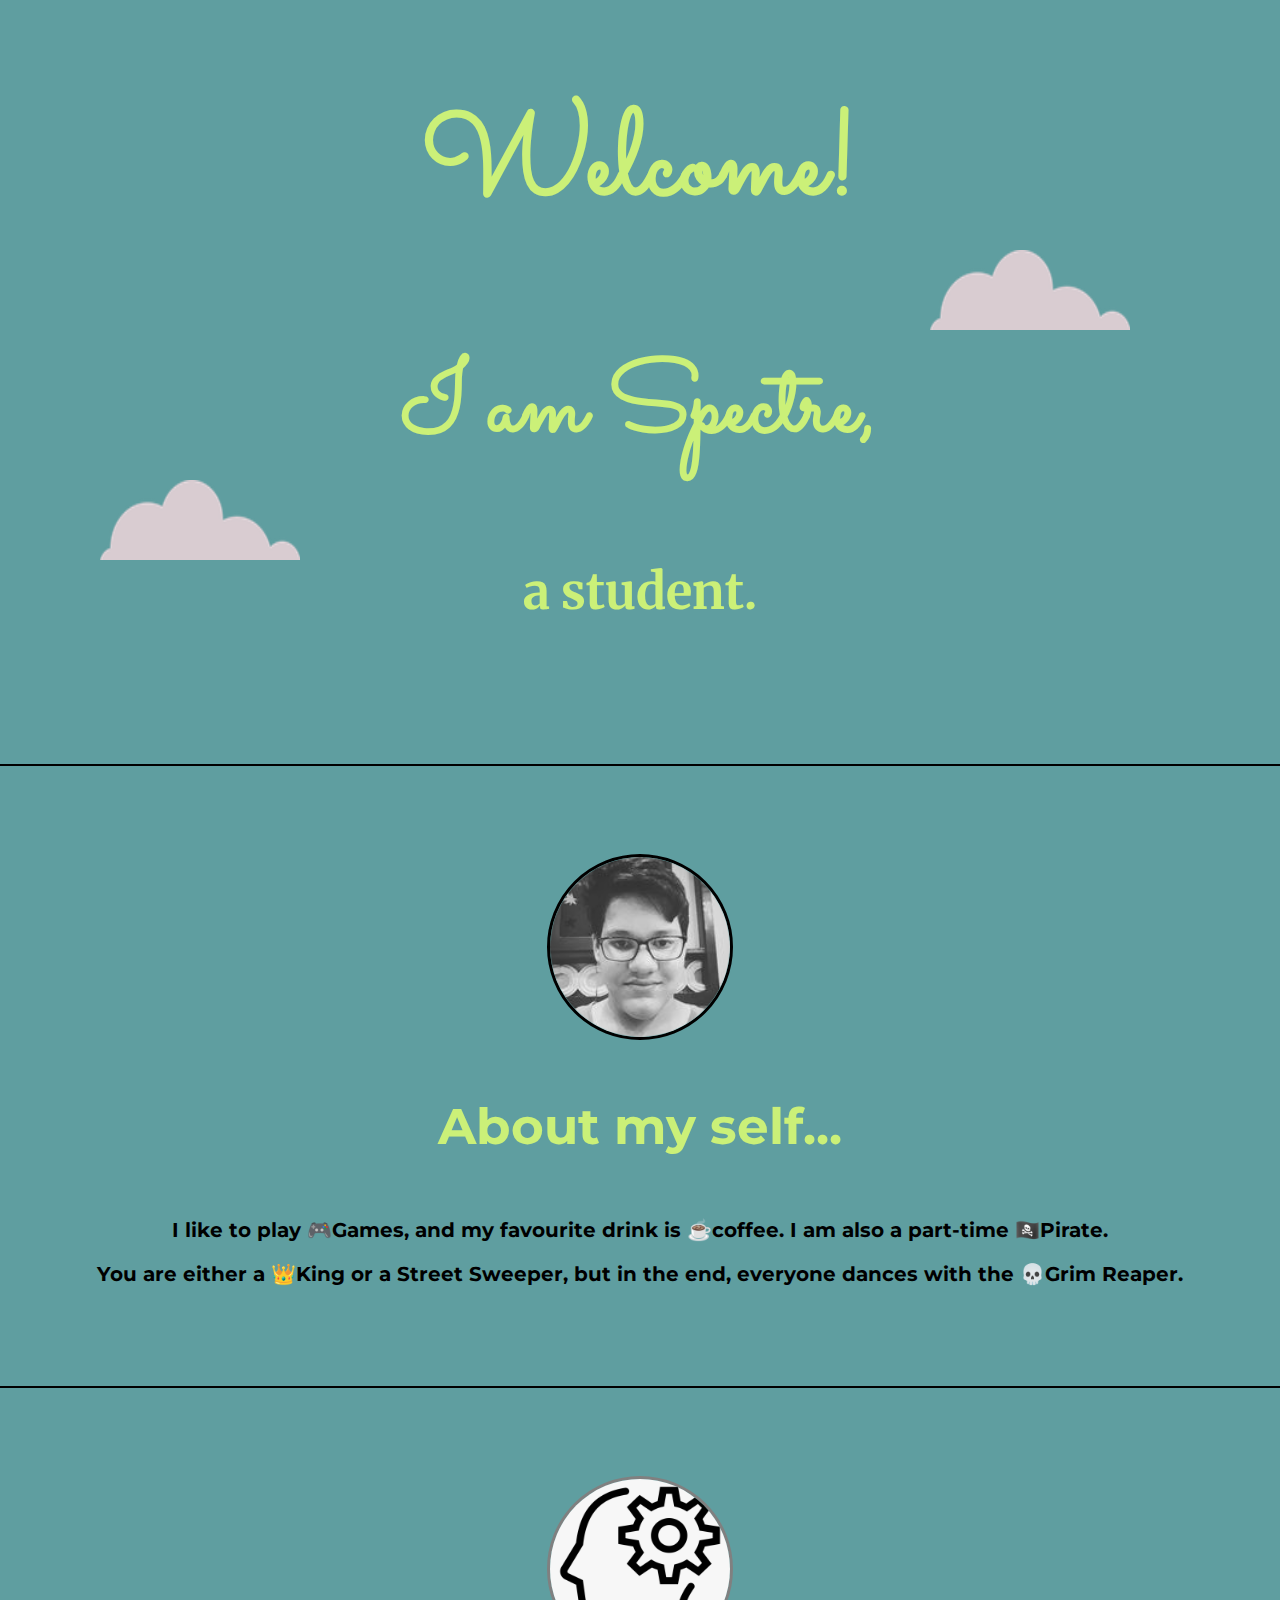
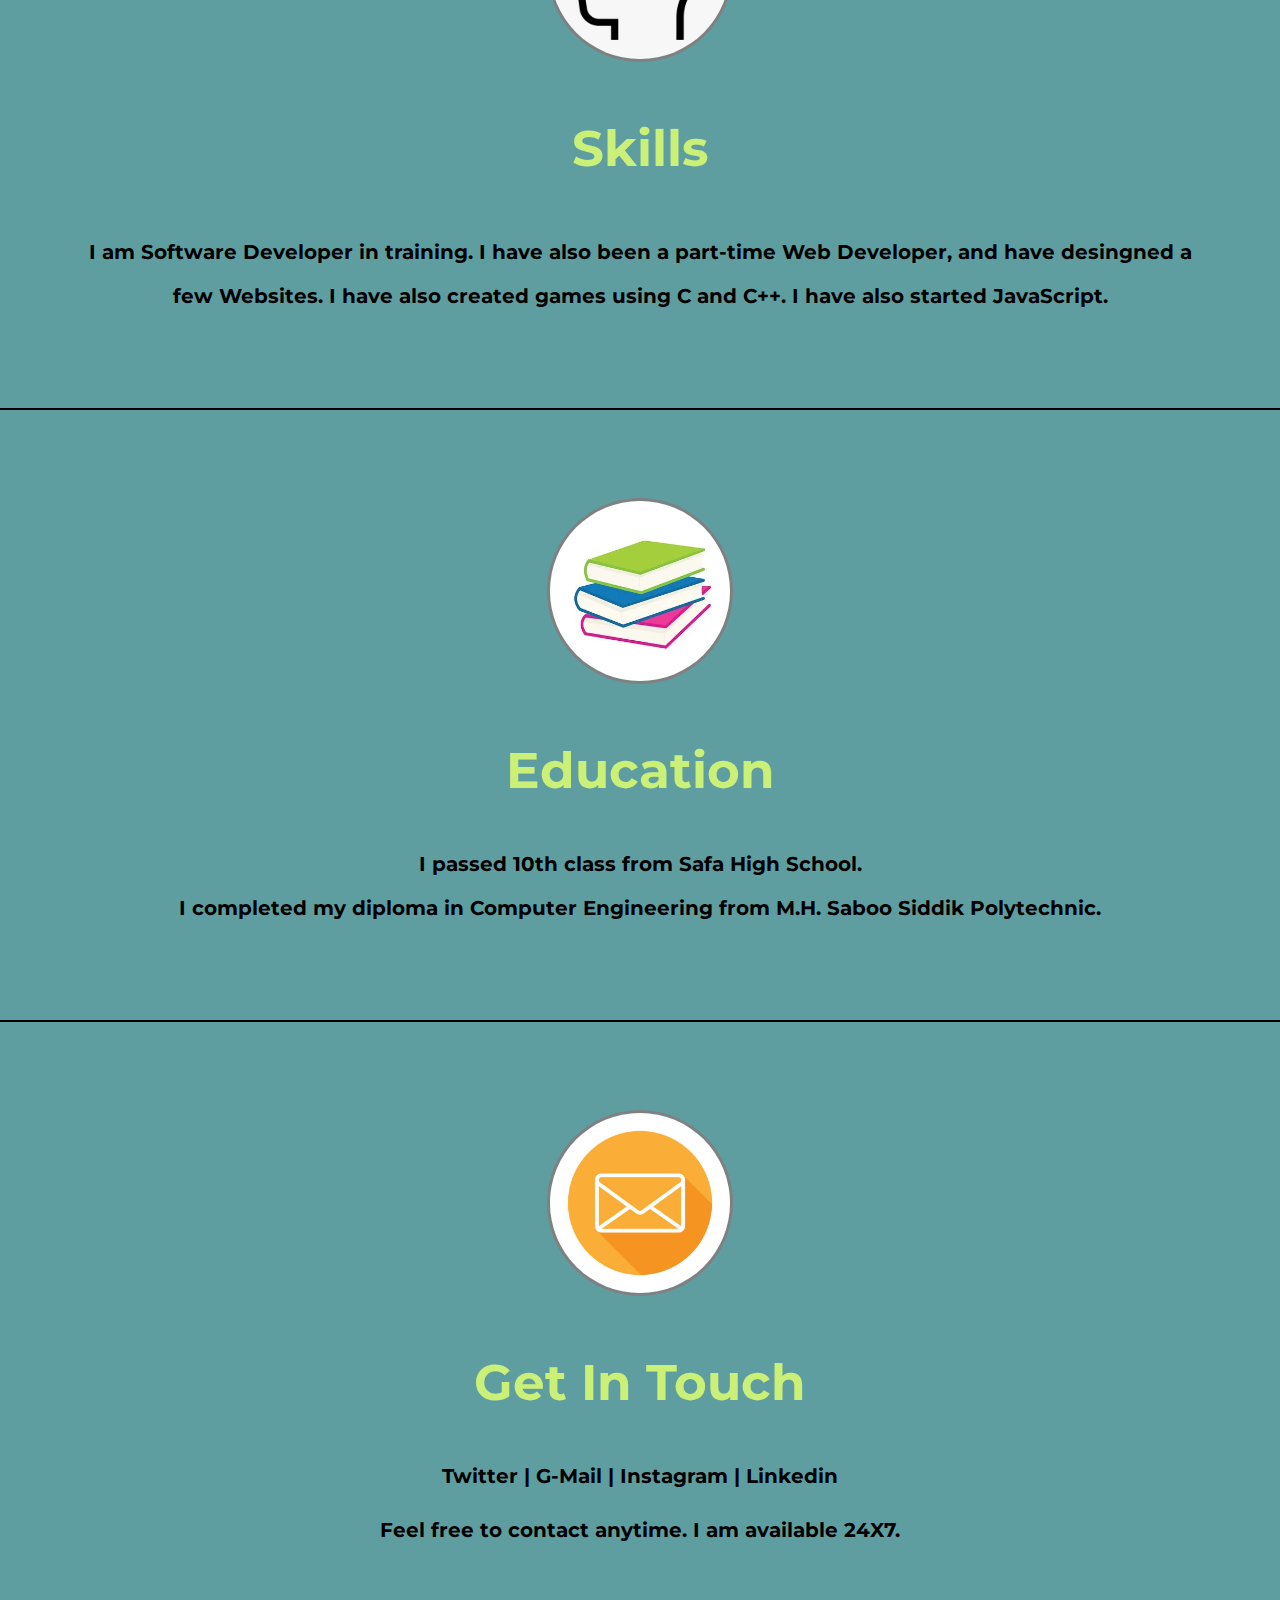
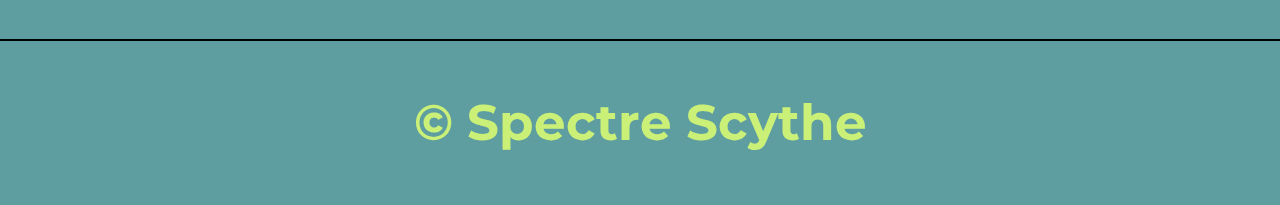
<file: index.html>
<!DOCTYPE html>
<html lang="en" dir="ltr">

<head>
  <meta charset="utf-8">
  <title>Profile</title>
  <link rel="stylesheet" href="style.css">
  <link rel="icon" href="pic.ico">

  <link rel="preconnect" href="https://fonts.googleapis.com">
  <link rel="preconnect" href="https://fonts.gstatic.com" crossorigin>
  <link href="https://fonts.googleapis.com/css2?family=Merriweather&family=Montserrat:wght@300&family=Sacramento&display=swap" rel="stylesheet">

  <link rel="preconnect" href="https://fonts.googleapis.com">
  <link rel="preconnect" href="https://fonts.gstatic.com" crossorigin>
  <link href="https://fonts.googleapis.com/css2?family=Merriweather&family=Montserrat:wght@300&family=Sacramento&display=swap" rel="stylesheet">

  <link rel="preconnect" href="https://fonts.googleapis.com">
  <link rel="preconnect" href="https://fonts.gstatic.com" crossorigin>
  <link href="https://fonts.googleapis.com/css2?family=Merriweather&family=Montserrat:wght@300&family=Sacramento&display=swap" rel="stylesheet">
</head>

<body>
  <div class="Top_Container">
    <h1 class="Welcome">Welcome!</h1>
    <img class="Right_cloud" src="cloud.png" alt="cloud-pic">
    <h1 class="Spectre">I am Spectre,</h1>
    <h2 class="Student">a student.</h2>
    <img class="Left_cloud" src="cloud.png" alt="cloud-pic">
    <hr class="Top_hr">
  </div>
  <div class="First_Container">
    <img class="Profile_Pic" src="DP.png" alt="Profile-pic">
    <h2 class="About">About my self...</h2>
    <h3 class="Bio">I like to play 🎮Games, and my favourite drink is ☕coffee. I am also a part-time 🏴‍☠️Pirate.</h3>
    <h3 class="Pun">You are either a 👑King or a Street Sweeper, but in the end, everyone dances with the 💀Grim Reaper.</h3>
    <hr class="First_hr">
  </div>
  <div class="Second_Container">
    <img class="Skills_img" src="s3.png" alt="skills-pic">
    <h2 class="Skills">Skills</h2>
    <h3 class="Coding1">I am <a href="https://en.wikipedia.org/wiki/Software_development">Software Developer</a> in training. I have also been a part-time <a href="https://en.wikipedia.org/wiki/Web_developer">Web Developer</a>, and have desingned a</h3>
    <h3 class="Coding2"> few Websites. I have also created games using <a href="https://en.wikipedia.org/wiki/C%2B%2B">C and C++</a>. I have also started <a href="https://en.wikipedia.org/wiki/JavaScript">JavaScript</a>.</h3>
    <hr class="Second_hr">
  </div>
  <div class="Third_Container">
    <img class="Education_img" src="education.webp" alt="education-pic">
    <h2 class="Education">Education</h2>
    <h3 class="School">I passed 10th class from <a href="https://safahighschool.org/">Safa High School</a>.</h3>
    <h3 class="College">I completed my diploma in Computer Engineering from <a href="https://www.mhssce.ac.in/">M.H. Saboo Siddik Polytechnic</a>.</h3>
    <hr class="Third_hr">
  </div>
  <div class="Contact_Me">
    <img class="Contact_img" src="mail.jpg" alt="contact-pic">
    <h2 class="Get_In_Touch">Get In Touch</h2>
    <h3 class="Contact_Links">
      <a href="https://twitter.com/i/flow/login">Twitter </a>|
      <a href="https://accounts.google.com/ServiceLogin/signinchooser?service=mail&passive=1209600&osid=1&continue=https%3A%2F%2Fmail.google.com%2Fmail%2Fu%2F0%2F&followup=https%3A%2F%2Fmail.google.com%2Fmail%2Fu%2F0%2F&emr=1&flowName=GlifWebSignIn&flowEntry=ServiceLogin">G-Mail </a>|
      <a href="https://www.instagram.com/accounts/emailsignup/">Instagram </a>|
      <a href="https://in.linkedin.com/">Linkedin</a>
    </h3>
    <h2 class="Free">Feel free to contact anytime. I am available 24X7.</h2>
    <hr class="Last_hr">
    <h2 class="Copyright">© Spectre Scythe</h2>
  </div>
</body>

</html>
</file>
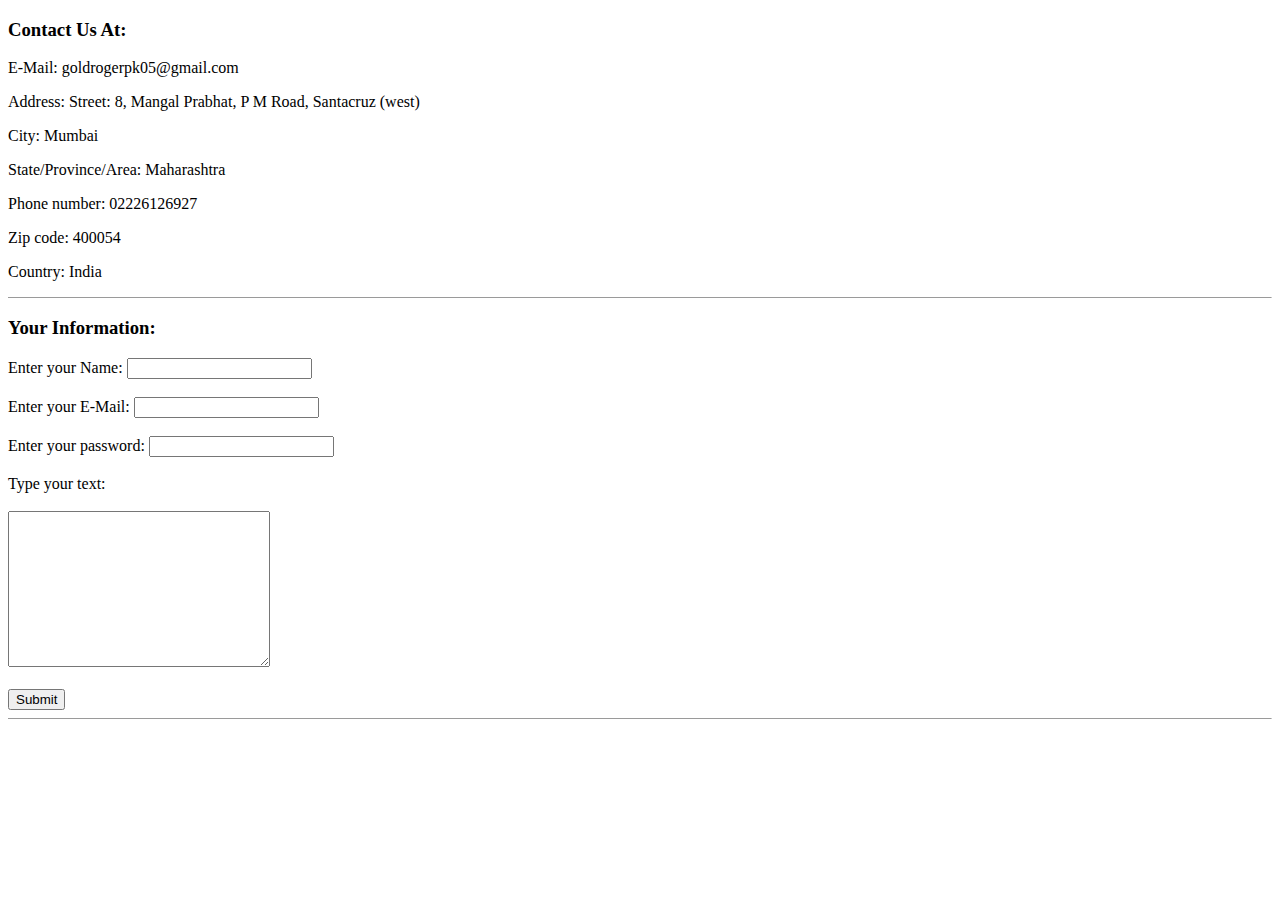
<file: Contact.html>
<!DOCTYPE html>
<html lang="en" dir="ltr">

<head>
  <meta charset="utf-8">
  <title>Contact Us</title>
</head>

<body>
  <h3>Contact Us At:</h3>
  <p>E-Mail: goldrogerpk05@gmail.com</p>
  <p>Address: Street: 8, Mangal Prabhat, P M Road, Santacruz (west)</p>
  <p>City: Mumbai</p>
  <p>State/Province/Area: Maharashtra</p>
  <p>Phone number: 02226126927</p>
  <p>Zip code: 400054</p>
  <p>Country: India</p>
  <hr size="1" noshades>
  <form class="" action="mailto:goldrogerpk05@gmail.com" method="post" enctype="
  ">
  <h3>Your Information:</h3>
    <label>Enter your Name:</label>
    <input type="text" name="yourName" value=""><br><br>
    <label>Enter your E-Mail:</label>
    <input type="email" name="yourE-Mail" value=""><br><br>
    <label>Enter your password:</label>
    <input type="password" name="yourPassword" value=""><br><br>
    <label>Type your text:</label><br><br>
    <textarea name="yourMessage" rows="10" cols="30"></textarea><br><br>
    <input type="submit">
  </form>
  <hr size="1" noshades>

</html>
</file>
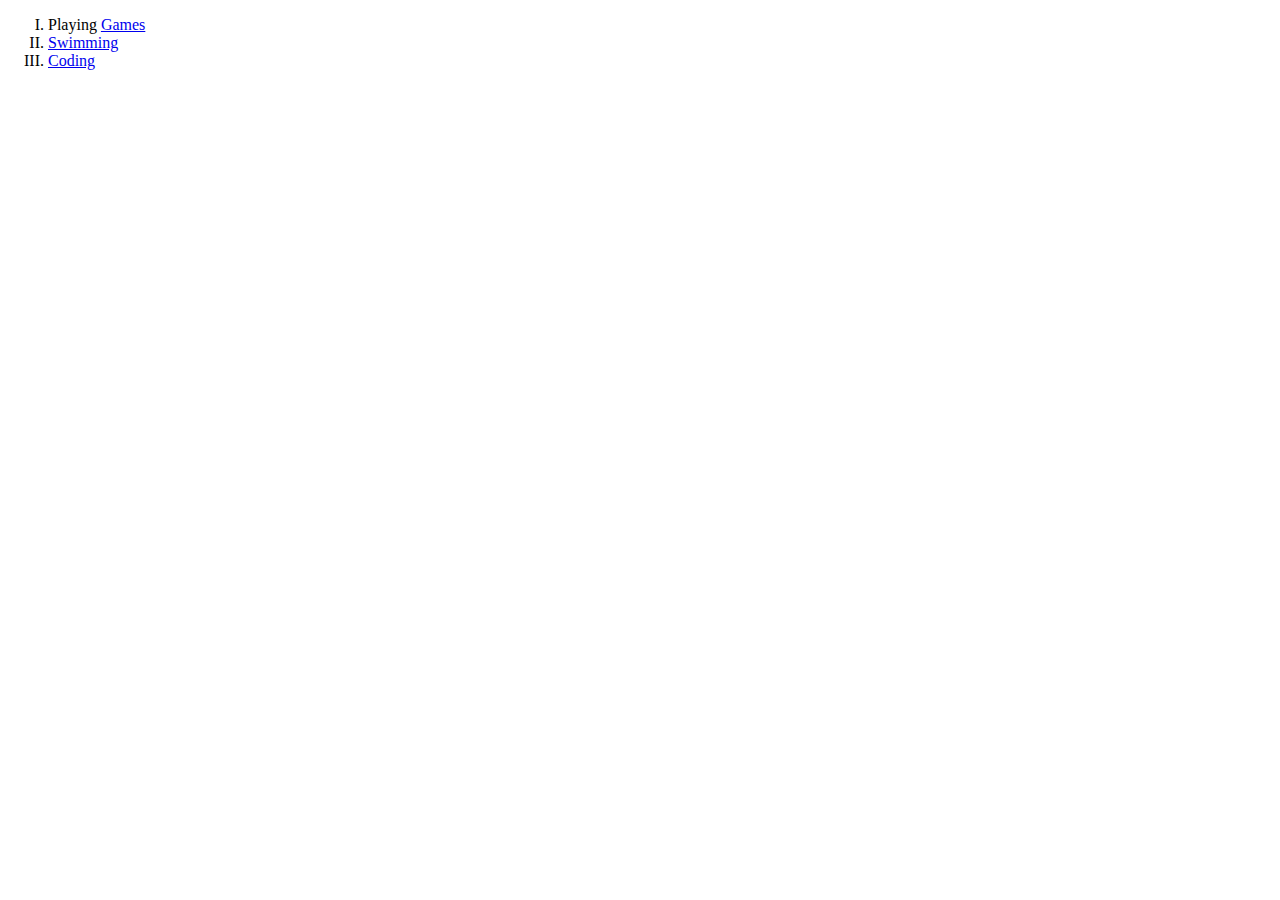
<file: Hobbies.html>
<!DOCTYPE html>
<html lang="en" dir="ltr">
  <head>
    <meta charset="utf-8">
    <title>My Hobbies</title>
  </head>
  <body>
    <ol type="I">
      <li>Playing <a href="Games.html">Games</a></li>
      <li><a href="https://www.bing.com/videos/search?q=swimming+videos&view=detail&mid=5E4E68464896BBD1D1D95E4E68464896BBD1D1D9&FORM=VIRE">Swimming</a></li>
      <li><a href="https://www.bing.com/videos/search?q=coding+5+min+video&qpvt=coding+5+min+video&view=detail&mid=964EC20B3E887082A200964EC20B3E887082A200&&FORM=VRDGAR&ru=%2Fvideos%2Fsearch%3Fq%3Dcoding%2B5%2Bmin%2Bvideo%26qpvt%3Dcoding%2B5%2Bmin%2Bvideo%26FORM%3DVDRE">Coding</a></li>
    </ol>
  </body>
</html>
</file>
<file: style.css>
body {
  margin: 0;
  background-color: CadetBlue;
  font-family: Merriweather;
}

.Top_Container {
  text-align: center;
}

.Welcome {
  font-family: Sacramento;
  font-size: 120px;
  color: #cbf078;
}

.Right_cloud {
  position: absolute;
  top: 250px;
  right: 150px;
  height: 80px;
  width: 200px;
}

.Spectre {
  font-family: Sacramento;
  font-size: 100px;
  color: #cbf078;
}

.Student {
  padding-top: 10px;
  padding-bottom: 100px;
  font-family: Merriweather;
  font-size: 50px;
  color: #cbf078;
}

.Top_hr {
  border: 1px black solid;
}

.Left_cloud {
  position: absolute;
  top: 480px;
  left: 100px;
  height: 80px;
  width: 200px;
}

.First_Container {
  padding-top: 80px;
  text-align: center;
}

.Profile_Pic {
  width: 180px;
  height: 180px;
  border: 3px black solid;
  border-radius: 100%;
}

.About {
  padding-top: 10px;
  padding-bottom: 10px;
  font-family: Montserrat;
  font-size: 50px;
  color: #cbf078;
}

.Bio {
  padding-top: 10px;
  font-family: Montserrat;
  font-size: 20px;
}

.Pun {
  font-family: Montserrat;
  font-size: 20px;
  padding-bottom: 80px;
}

.First_hr {
  border: 1px black solid;
}

.Second_Container {
  padding-top: 80px;
  text-align: center;
}

.Skills_img {
  width: 180px;
  height: 180px;
  border: 3px grey solid;
  border-radius: 100%;
}

.Skills {
  padding-top: 10px;
  padding-bottom: 10px;
  font-family: Montserrat;
  font-size: 50px;
  color: #cbf078;
}

.Coding1 {
  font-family: Montserrat;
  font-size: 20px;
  padding-top: 10px;
}

.Coding2 {
  font-family: Montserrat;
  font-size: 20px;
  padding-bottom: 80px;
}

.Second_hr {
  border: 1px black solid;
}

.Third_Container {
  padding-top: 80px;
  text-align: center;
}

.Education_img {
  width: 180px;
  height: 180px;
  border: 3px grey solid;
  border-radius: 100%;
}

.Education {
  padding-top: 10px;
  padding-bottom: 10px;
  font-family: Montserrat;
  font-size: 50px;
  color: #cbf078;
}

.School {
  font-family: Montserrat;
  font-size: 20px;
}

.College {
  font-family: Montserrat;
  font-size: 20px;
  padding-bottom: 80px;
}

.Third_hr {
  border: 1px black solid;
}

.Contact_Me {
  padding-top: 80px;
  text-align: center;
}

.Contact_img {
  width: 180px;
  height: 180px;
  border: 3px grey solid;
  border-radius: 100%;
}

.Get_In_Touch {
  padding-top: 10px;
  padding-bottom: 10px;
  font-family: Montserrat;
  font-size: 50px;
  color: #cbf078;
}

.Contact_Links {
  font-family: Montserrat;
  font-size: 20px;
  padding-bottom: 10px;
}

.Free {
  font-family: Montserrat;
  font-size: 20px;
  padding-bottom: 80px;
}

a {
  color: black;
  text-decoration: none;
}

a:hover {
  color: #cbf078;
}

.Last_hr {
  border: 1px black solid;
}

.Copyright {
  padding-top: 10px;
  padding-bottom: 10px;
  font-family: Montserrat;
  font-size: 50px;
  color: #cbf078;
}
</file>
